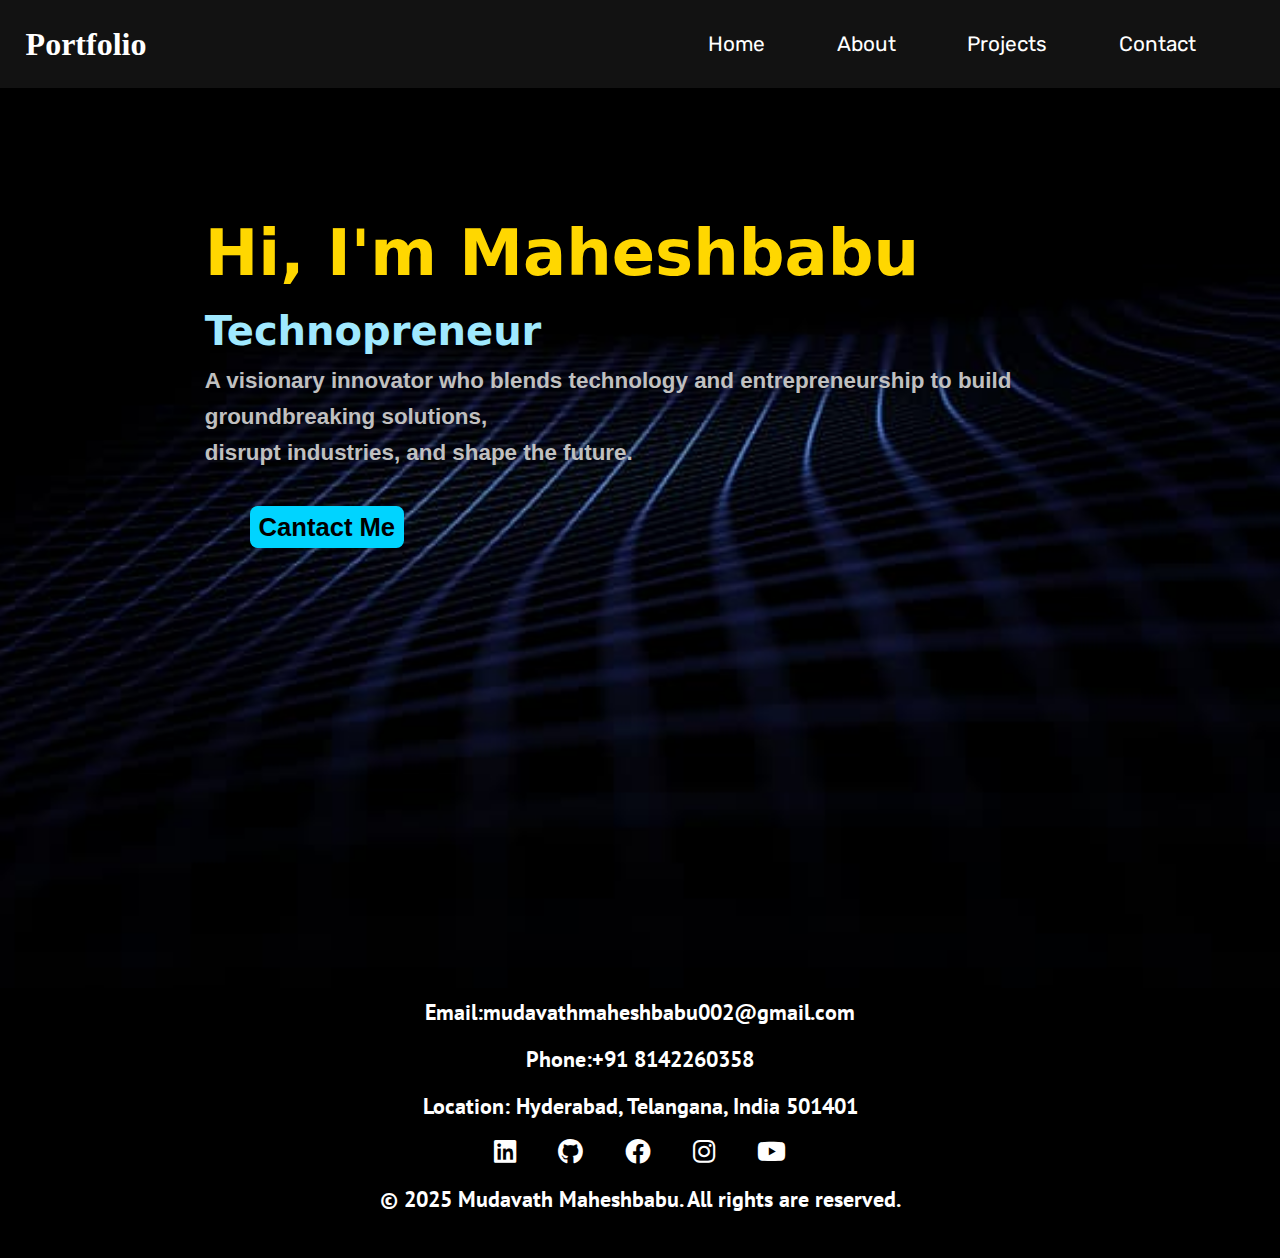
<file: index.html>
<!DOCTYPE html>
<html lang="en">
    <head>
        <meta charset="UTF-8">
        <meta name="viewport" content="width=device-width,initial-scale=1.0">
        <title>Home</title>
        <link rel="stylesheet" href="https://cdnjs.cloudflare.com/ajax/libs/font-awesome/6.0.0-beta3/css/all.min.css">
        <link rel="stylesheet" href="style.css">
    </head>
    <body>

            <!--header section-->
    <header>
        <h1>Portfolio</h1>
        <nav>
          <ul>
            <a href="www.google.com" class="menu"><li>Home</li></a>
            <a href="www.google.com" class="menu"><li>About</li></a>
            <a href="www.google.com" class="menu"> <li>Projects</li></a>
            <a href="www.google.com" class="menu"><li>Contact</li></a>
            
          </ul>
        </nav>
    </header>

     <!--middle section-->
    <section>
       <div class="content">
         <h1 class="name">Hi, I'm Maheshbabu</h1>
         <h2 class="profession">Technopreneur</h2>
         <p class="discription"> A visionary innovator who blends technology and entrepreneurship to build groundbreaking solutions, <br>disrupt industries, and shape the future.</p>
         <button>Cantact Me</button>
       </div>
        
    </section>

    <!--footer section-->
    <footer>
       <div class="contact_information">
        <h2>Email:mudavathmaheshbabu002@gmail.com</h2>
        <h2>Phone:+91 8142260358</h2>
        <h2>Location: Hyderabad, Telangana, India 501401</h2>
        <div class="media_links"> 
           <a href="https://www.linkedin.com/in/maheshbabu-mudavath-6b7589324?utm_source=share&utm_campaign=share_via&utm_content=profile&utm_medium=android_app" target="_blank" class="icon"><i class="fa-brands fa-linkedin"></i></a>
           <a href="https://github.com/MAHESHBABU8142" target="_blank" class="icon" ><i class="fa-brands fa-github"></i></a>
           <a href="https://linkedin.com/in/maheshbabu" target="_blank" class="icon"><i class="fa-brands fa-facebook"></i></a>
           <a href="https://www.instagram.com/itsmaheshbabu_001?igsh=NG0wZGEyYzZraDk2" target="_blank" class="icon"><i class="fa-brands fa-instagram"></i></a>
           <a href="https://youtube.com/@wisdom_wave7?si=vNm6Sm9LxoxR_Lmd" target="_blank" class="icon"><i class="fa-brands fa-youtube"></i></a>
        </div>
        <h2>&copy; 2025 Mudavath Maheshbabu. All rights are reserved.</h2>
    </footer>
    </body>
</html>
</file>
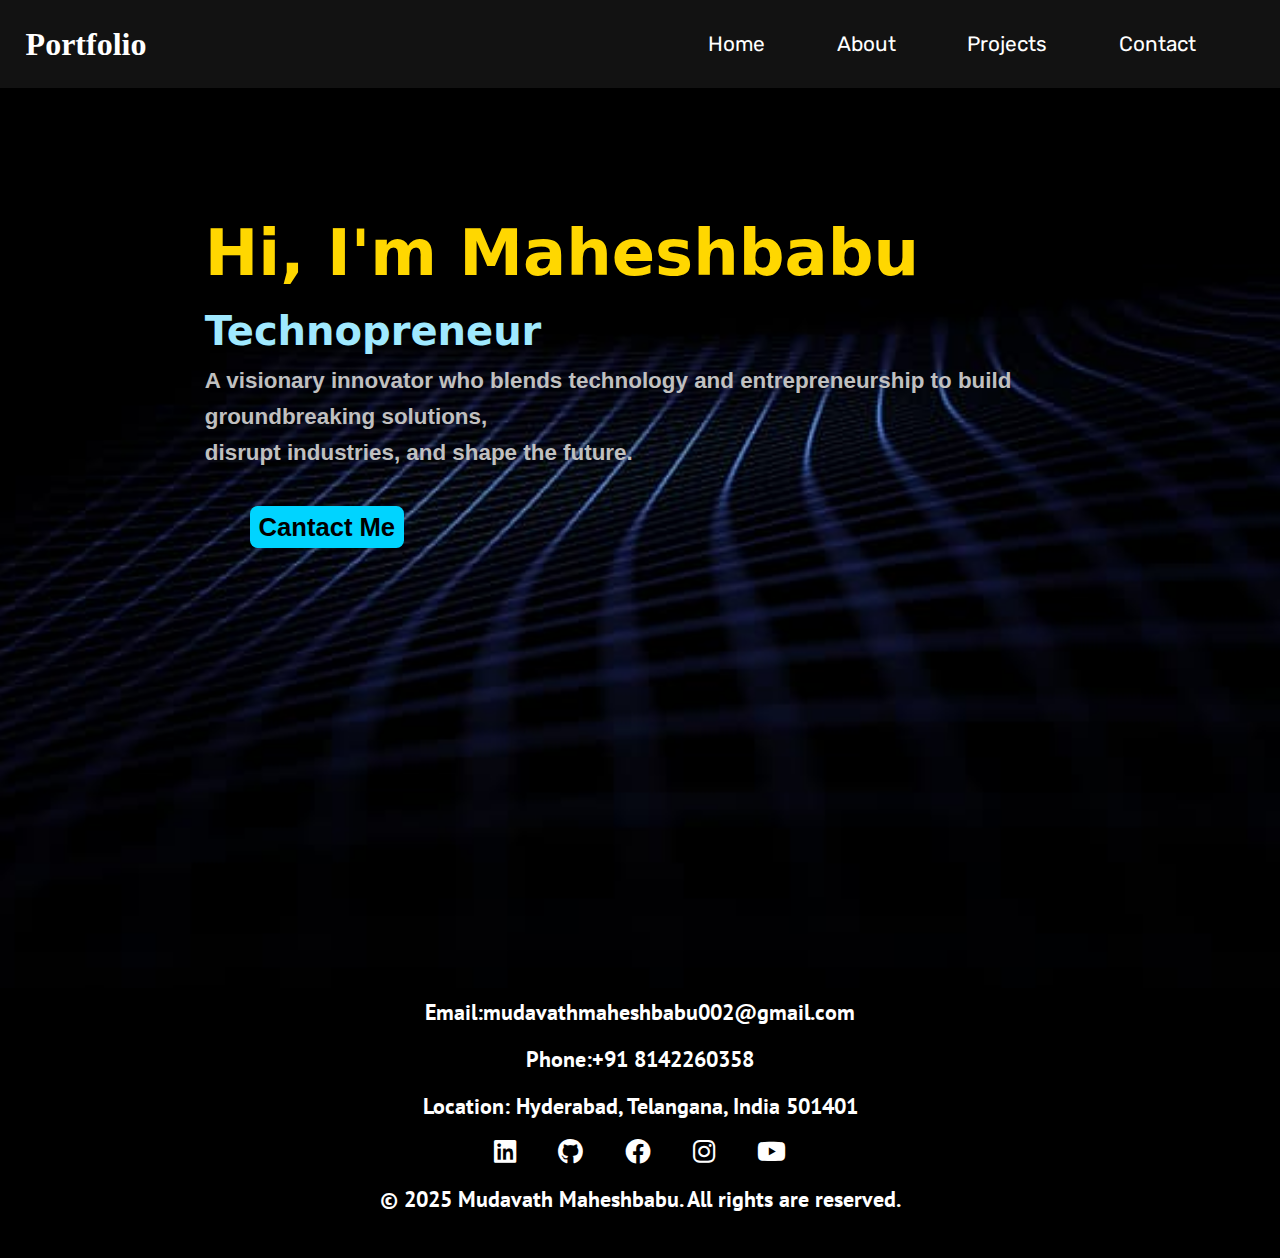
<file: about me.html>
<!DOCTYPE html>
<html lang="en">
<head>
    <meta charset="UTF-8">
    <meta name="viewport" content="width=device-width, initial-scale=1.0">
    <title>About</title>
</head>
<body>
    <script>
        alert("This page is under construction. Please check back later.");
        window.location.href = "index.html";
    </script>
</body>
</html>
</file>
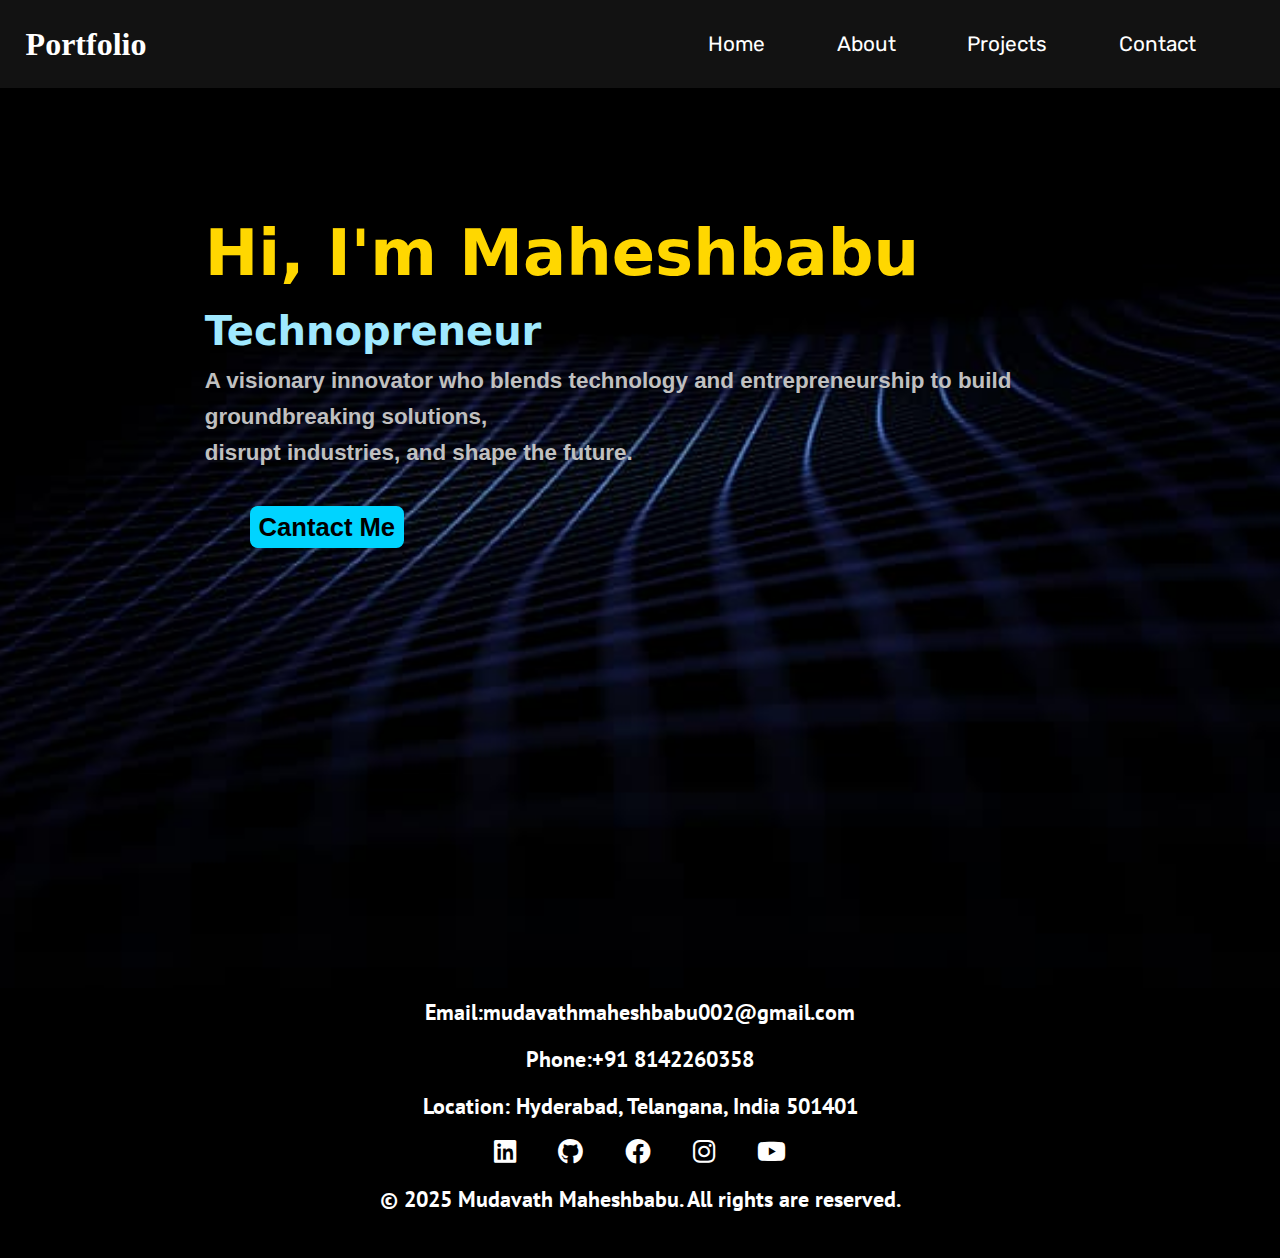
<file: contact.html>
<!DOCTYPE html>
<html lang="en">
<head>
    <meta charset="UTF-8">
    <meta name="viewport" content="width=device-width, initial-scale=1.0">
    <title>Contact</title>
</head>
<body>
    <script>
        alert("This page is under construction. Please check back later.");
        window.location.href = "index.html";
    </script>
</body>
</html>
</file>
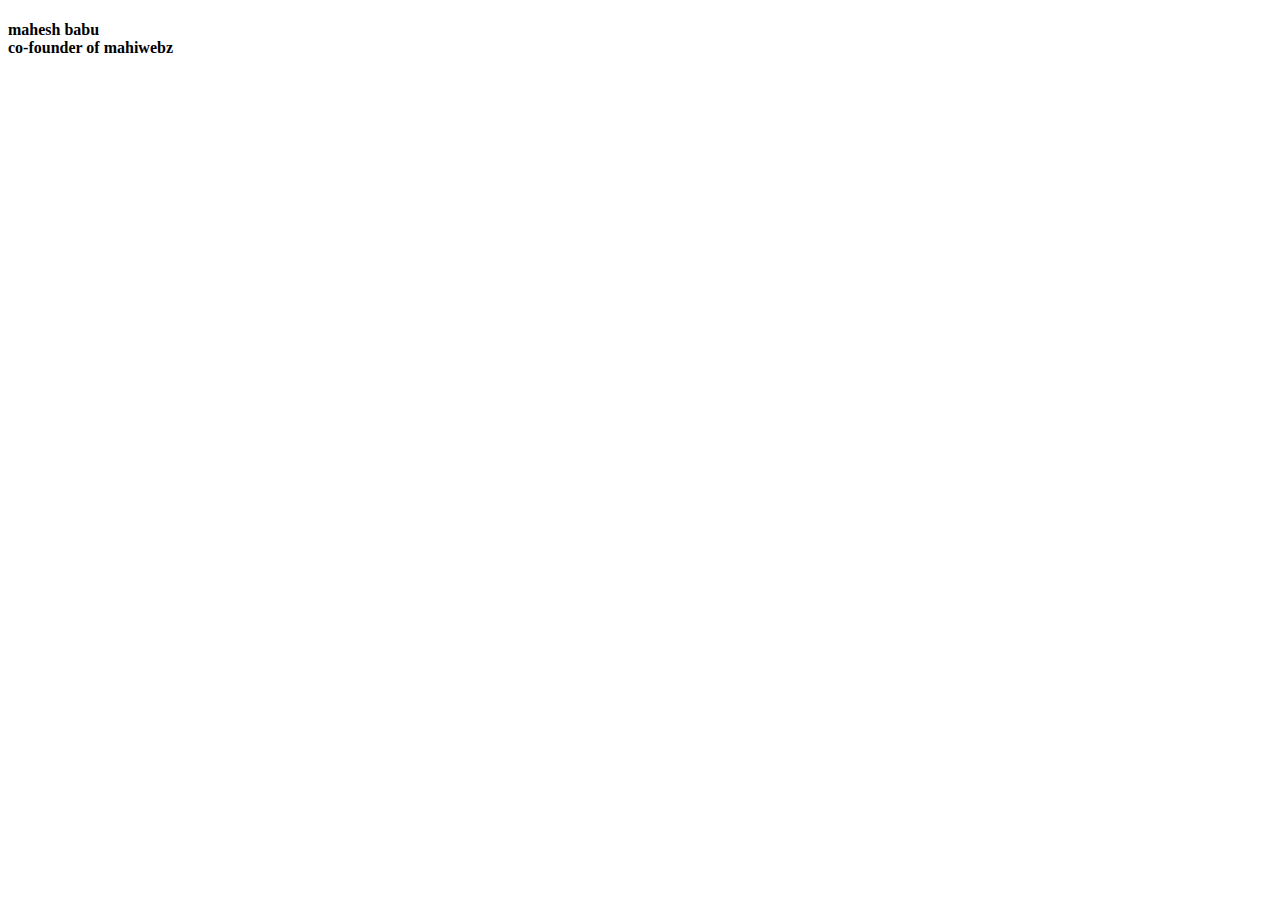
<file: mywebsite.html>
<!DOCTYPE html>
<html lang="en">
<head>
    <meta charset="UTF-8">
    <title>Page title</title>
    <style>
        h4: focus {
            font-size :200% ;
            font-weight :bold ;
        }
    </style>
</head>
<body>
    <h4>mahesh babu <br> co-founder of mahiwebz</h4>
</body>
</html>
</file>
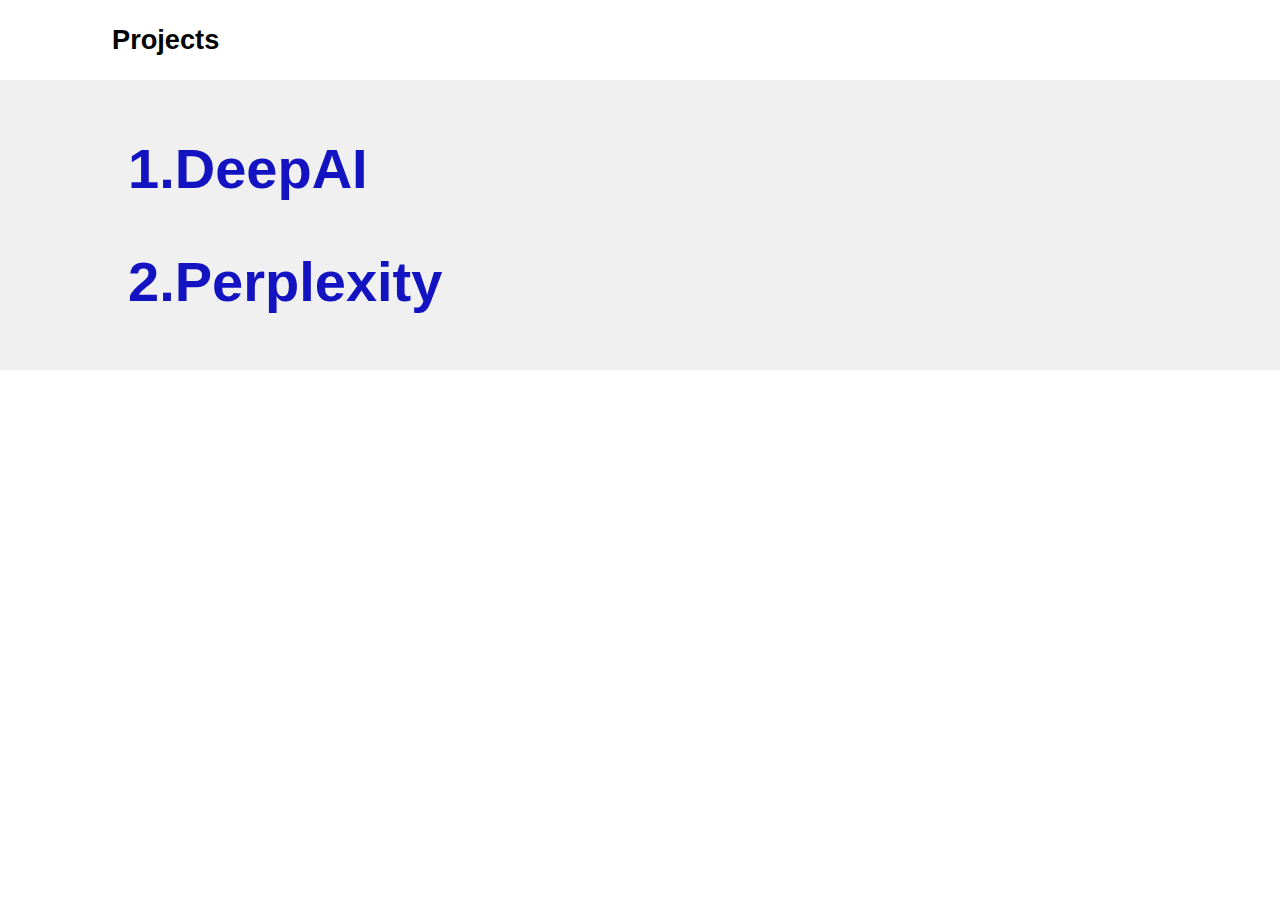
<file: projects.html>
<!DOCTYPE html>
<html lang="en">
<head>
    <meta charset="UTF-8">
    <meta name="viewport" content="width=device-width, initial-scale=1.0">
    <title>Projects</title>
    <link rel="stylesheet" href="portfolio.css">
</head>
<body>
    <header>
        <h1>Projects</h1>
    </header>
    <main>
        <a href="projects/deepAI/deepAI.html"><h2>1.DeepAI</h2></a>
        <a href="projects/Perplexity/perplexity.html"><h2>2.Perplexity</h2></a>
    </main>
   
    <script>
      
    </script>
</body>
</html>
</file>
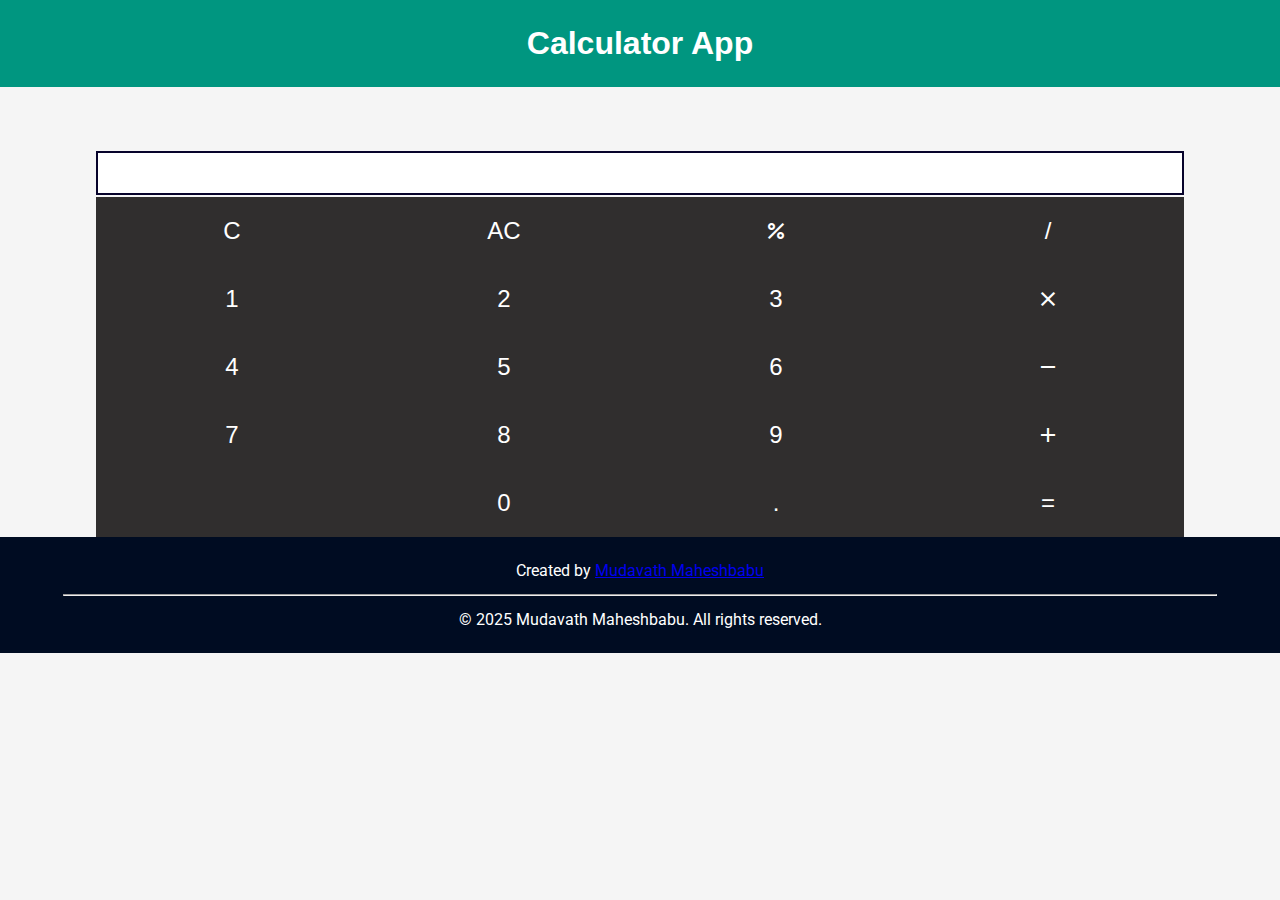
<file: projects/calculator app.html>
<!DOCTYPE html>
<html lang="en">
<head>
    <meta charset="UTF-8">
    <meta name="viewport" content="width=device-width, initial-scale=1.0">
    <title>Calculator App</title>
    <link rel="stylesheet" href="projects.css">
    <link href="https://fonts.googleapis.com/css2?family=Material+Symbols+Outlined" rel="stylesheet" />

</head>
<body id="calculator-app">
    <header>
        <h1>Calculator App</h1>
    </header>
    <main>
        <h2 id="display"></h2>
        <div class="calculator">
            <button id="clear">C</button>
            <button id="all-clear">AC</button>
            <button class="material-symbols-outlined"value="%">percent</button>
            <button value="/">/</button>
            <button value="1">1</button>
            <button value="2">2</button>
            <button value="3">3</button>
            <button class="material-symbols-outlined" value="*">close</button>
            <button value="4">4</button>
            <button value="5">5</button>
            <button value="6">6</button>
            <button class="material-symbols-outlined" value="-">remove</button>
            <button value="7">7</button>
            <button value="8">8</button>
            <button value="9">9</button>
            <button class="material-symbols-outlined" value="+">add</button>
            <button class="material-symbols-outlined" value="sqrt"></button>
            <button value="0">0</button>
            <button value=".">.</button>
            <button value="=">=</button>
        </div>
    </main>
    <footer>
        <p>Created by <a href="https://www.mudavathmaheshbabu.kesug.com/" target="_blank">Mudavath Maheshbabu</a></p>
        <hr>
        <p>&copy; 2025 Mudavath Maheshbabu. All rights reserved.</p>
    </footer>
    <script src="projects.js">

    </script>
    </body>
</html>
</file>
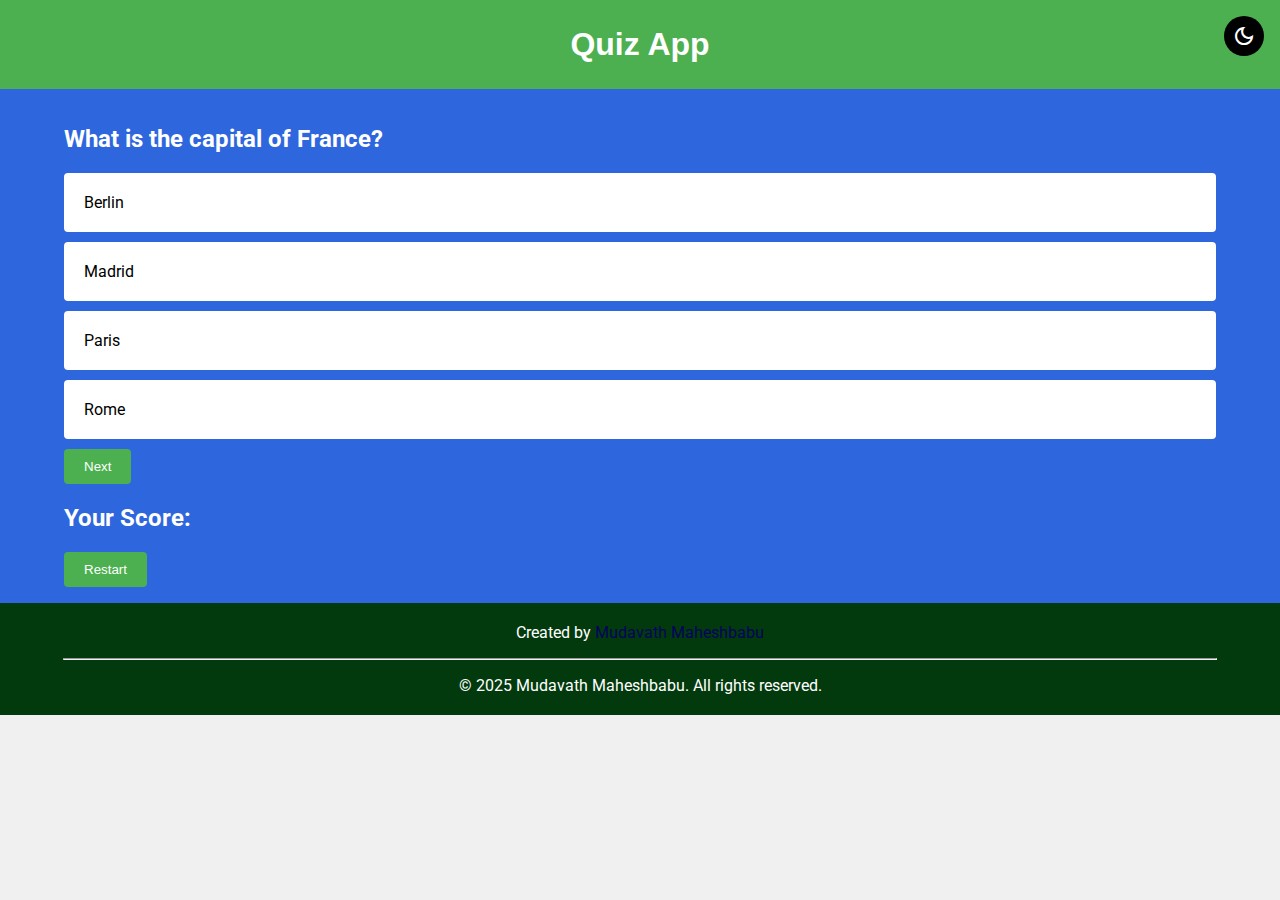
<file: projects/quizz app.html>
<!DOCTYPE html>
<html lang="en">
<head>
    <meta charset="UTF-8">
    <meta name="viewport" content="width=device-width, initial-scale=1.0">
    <title>Quiz App</title>
    <link rel="stylesheet" href="projects.css">
    <link href="https://fonts.googleapis.com/css2?family=Material+Symbols+Outlined" rel="stylesheet" />
</head>
<body id="quiz-app">
    <header>
        <h1>Quiz App</h1>
        <button class="material-symbols-outlined" id="dark-mode-btn">dark_mode</button>
    </header>
    <main>
        <div id="quiz-container">
            <h2 id="question">
                <!-- Question will be dynamically generated here -->
            </h2>
            <ul id="options">
                <!-- Options will be dynamically generated here -->
            </ul>
            <button id="next-btn">Next</button>
        </div>
        <div id="result-container" class="hidden">
            <h2>Your Score: <span id="score"></span></h2>
            <button id="restart-btn">Restart</button>
        </div>
    </main>
    <footer>
        <p>Created by <a href="https://www.mudavathmaheshbabu.kesug.com/">Mudavath Maheshbabu</a></p>
        <hr>
        <p>&copy; 2025 Mudavath Maheshbabu. All rights reserved.</p>
    </footer>
    <script>
        // JavaScript code for the quiz app
        const questions = [
            {
                question: "What is the capital of France?",
                options: ["Berlin", "Madrid", "Paris", "Rome"],
                answer: 2
            },
            {
                question: "What is 2 + 2?",
                options: ["3", "4", "5", "6"],
                answer: 1
            },
            {
                question: "What is the largest planet in our solar system?",
                options: ["Earth", "Mars", "Jupiter", "Saturn"],
                answer: 2
            }
        ];

        let currentQuestionIndex = 0;
        let score = 0;

        function loadQuestion() {
            const questionElement = document.getElementById("question");
            const optionsElement = document.getElementById("options");
            const currentQuestion = questions[currentQuestionIndex];

            questionElement.textContent = currentQuestion.question;
            optionsElement.innerHTML = "";

            currentQuestion.options.forEach((option, index) => {
                const li = document.createElement("li");
                li.textContent = option;
                li.dataset.index = index;
                li.addEventListener("click", selectOption);
                optionsElement.appendChild(li);
            });
        }

        function selectOption(event) {
            const selectedOptionIndex = event.target.dataset.index;
            if (selectedOptionIndex == questions[currentQuestionIndex].answer) {
                score++;
            }
            currentQuestionIndex++;
            if (currentQuestionIndex < questions.length) {
                loadQuestion();
            } else {
                showResult();
            }
        }

        function showResult() {
            document.getElementById("quiz-container").classList.add("hidden");
            document.getElementById("result-container").classList.remove("hidden");
            document.getElementById("score").textContent = score;
        }

        document.getElementById("next-btn").addEventListener("click", loadQuestion);
        document.getElementById("restart-btn").addEventListener("click", () => {
            currentQuestionIndex = 0;
            score = 0;
            document.getElementById("quiz-container").classList.remove("hidden");
            document.getElementById("result-container").classList.add("hidden");
            loadQuestion();
        });

        loadQuestion();
    </script>
    </html>
</file>
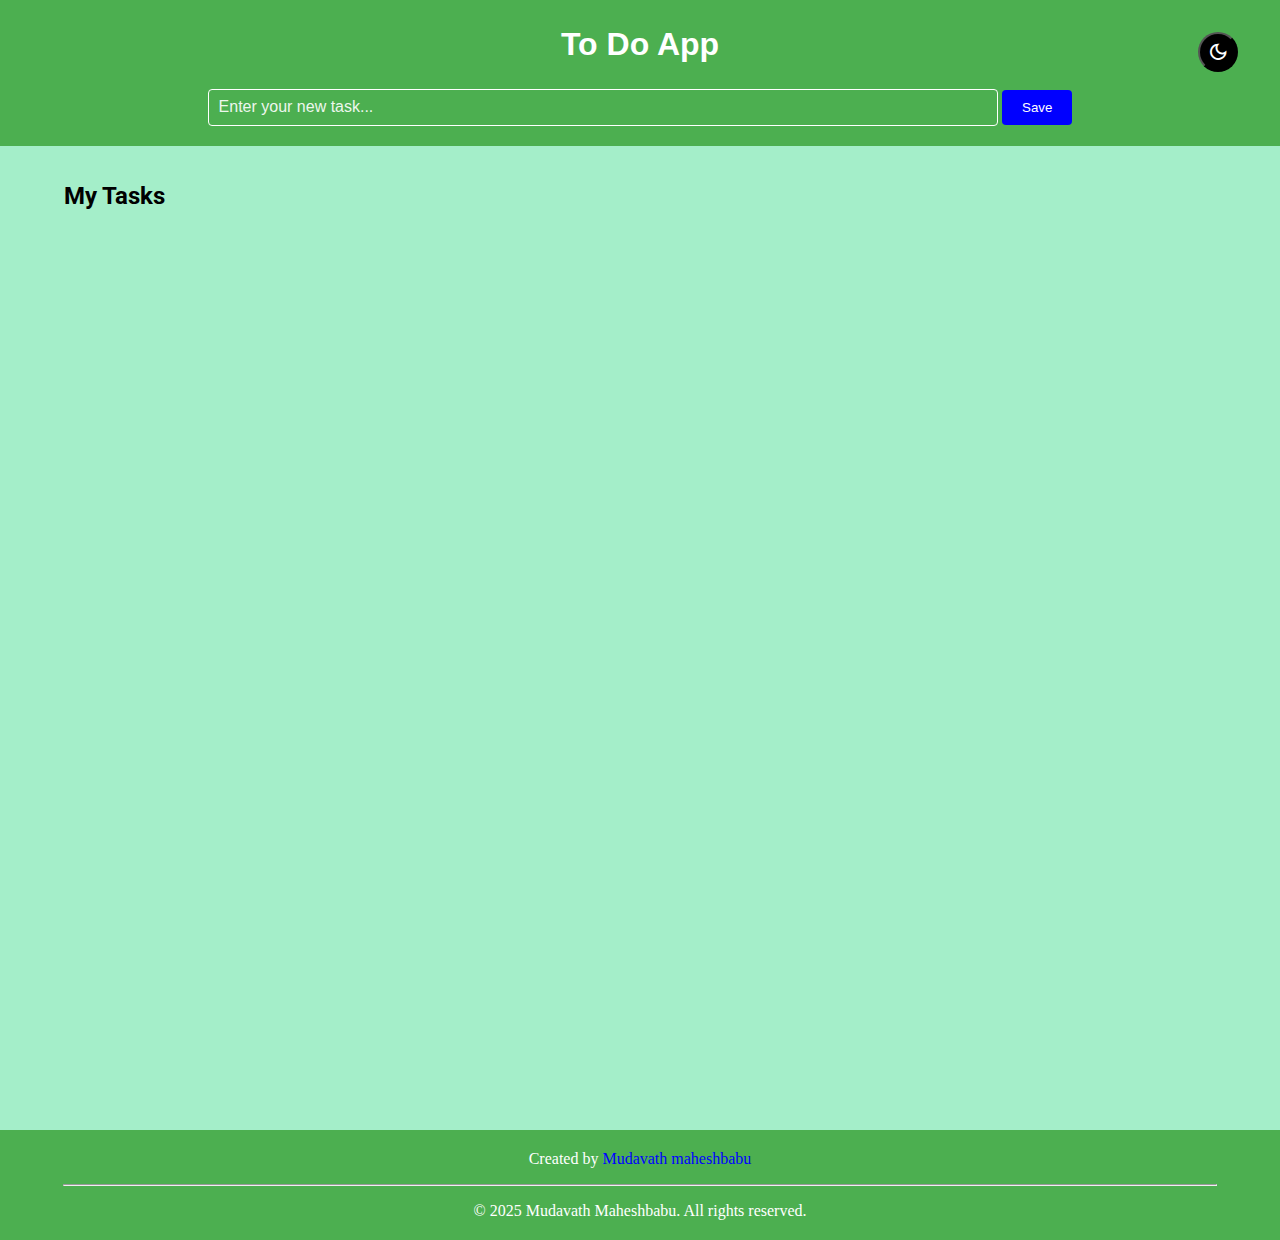
<file: projects/to do app.html>
<!DOCTYPE html>
<html lang="en">
<head>
    <meta charset="UTF-8">
    <meta name="viewport" content="width=device-width, initial-scale=1.0">
    <title>To Do App</title>
    <link rel="stylesheet" href="projects.css">
    <link href="https://fonts.googleapis.com/css2?family=Material+Symbols+Outlined" rel="stylesheet" />
</head>
<body id="todo-app">
    <header>
        <h1>To Do App</h1>
            <input type="text" id="task-input" placeholder="Enter your new task..." required>
            <button type="submit" id="btn">Save</button>
    </header>
    <main>
         <button class="material-symbols-outlined" id="dark-mode-btn">dark_mode</button>
          <h2>My Tasks</h2>
          <ul id="todo-list">
            <!-- Task items will be dynamically added here -->
           </ul>
    </main>
    <footer>
        <p>Created by <a href="https://www.mudavathmaheshbabu.kesug.com/">Mudavath maheshbabu</a></p>   <hr>
        <p>&copy; 2025 Mudavath Maheshbabu. All rights reserved.</p>
    </footer>
    <script src="projects.js"></script>
    </body>

</html>
</file>
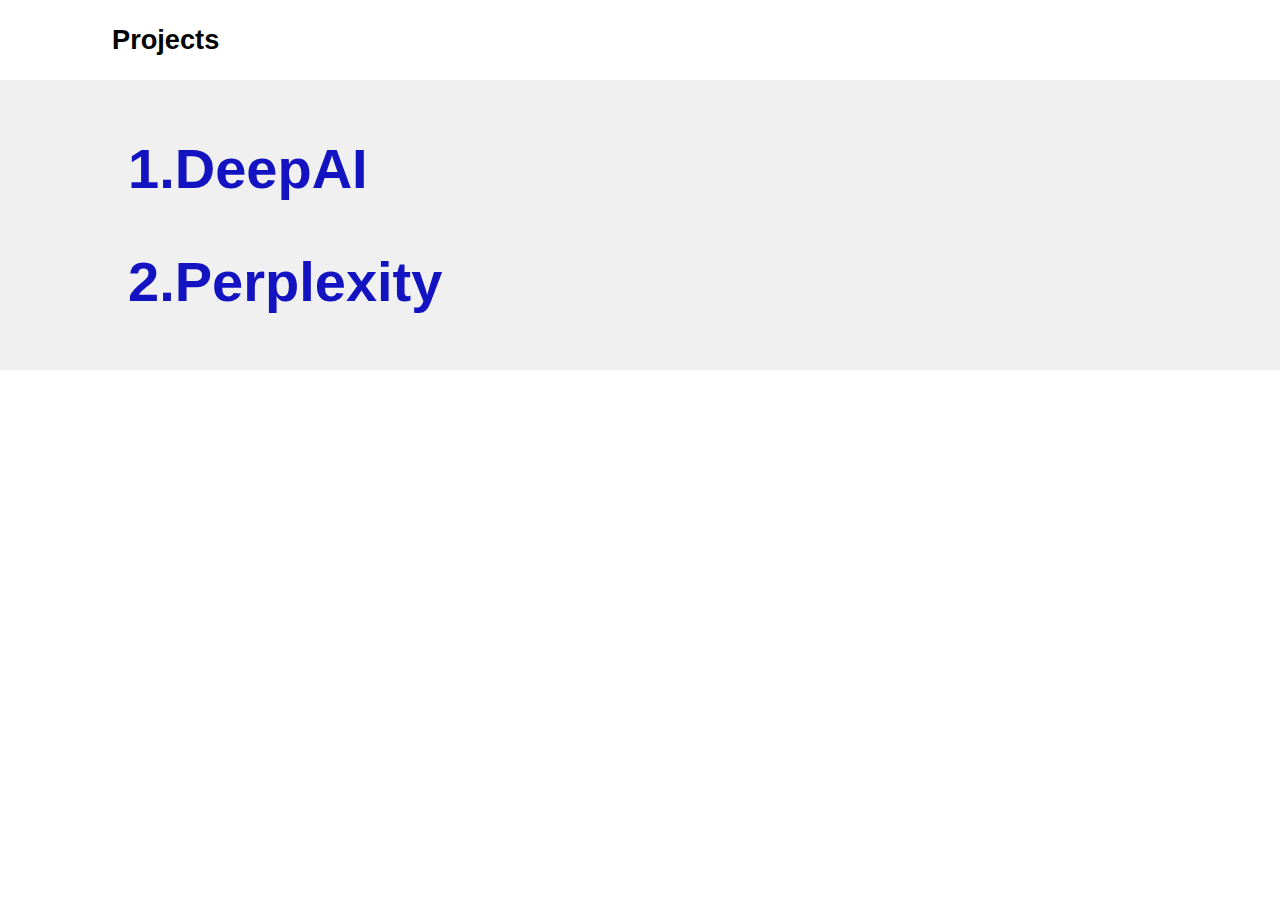
<file: pages/projects page/projects.html>
<!DOCTYPE html>
<html lang="en">
<head>
    <meta charset="UTF-8">
    <meta name="viewport" content="width=device-width, initial-scale=1.0">
    <title>Projects</title>
    <link rel="stylesheet" href="../../css/portfolio.css">
</head>
<body>
    <header>
        <h1>Projects</h1>
    </header>
    <main>
        <a href="projects/deepAI/deepAI.html"><h2>1.DeepAI</h2></a>
        <a href="projects/Perplexity/perplexity.html"><h2>2.Perplexity</h2></a>
    </main>
   
    <script>
      
    </script>
</body>
</html>
</file>
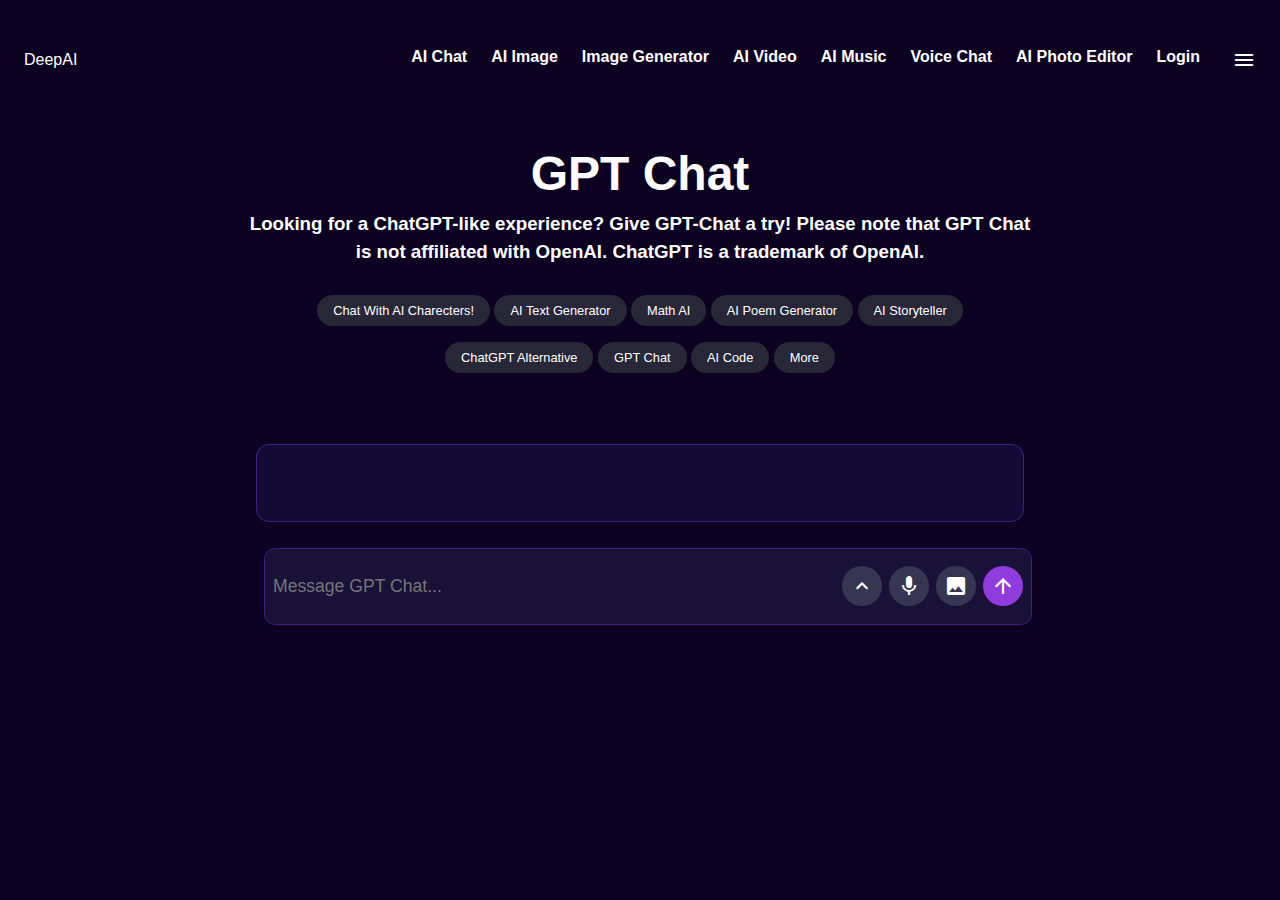
<file: projects/deepAI/deepAI.html>
<!DOCTYPE html>
<html lang="en">
    <head>
        <meta charset="UTF-8">
        <meta name="viewport" content="width=device-width, initial-scale=1.0">
        <title>Gpt Chat</title>
        <link rel="stylesheet" href="styles.css">
        <link href="https://fonts.googleapis.com/icon?family=Material+Icons" rel="stylesheet">

    </head>
    <body>
        <header>
        <h1>DeepAI</h1>
        <nav>
          <ul>
             <li>AI Chat</li>
             <li>AI Image</li>
             <li>Image Generator</li>
             <li>AI Video</li>
             <li>AI Music</li>
             <li>Voice Chat</li>
             <li>AI Photo Editor</li>
             <li>Login</li>
          </ul>
          <span id="menu-icon" class="material-icons">menu</span>
        </nav>
        </header>
        <main>
            <h2>GPT Chat</h2>
            <h3>
                Looking for a ChatGPT-like experience? Give GPT-Chat a try!
                Please note that GPT Chat is not affiliated with OpenAI. ChatGPT is a trademark of OpenAI.
            </h3>
            <section>
              <button>Chat With AI Charecters!</button>
              <button>AI Text Generator</button>
              <button>Math AI</button>
              <button>AI Poem Generator</button>
              <button>AI Storyteller</button>
              <button>ChatGPT Alternative</button>
              <button>GPT Chat</button>
              <button>AI Code</button>
              <button>More</button>
            </section>
        </main>
        <section id="result">
            <div>
                <p></p>
            </div>
        </section>
        <footer>
           <div>
            <input type="text" placeholder="Message GPT Chat...">
            <button id="more-icon" class="material-icons">keyboard_arrow_up</button>
            <button id="mice-icon" class="material-icons">mic</button>
            <button id="gallary-icon" class="material-icons">photo</button>
            <button id="send-icon" class="material-icons">arrow_upward</button>
           </div>
        </footer>
      <script src="script.js"></script>
    </body>
</html>
</file>
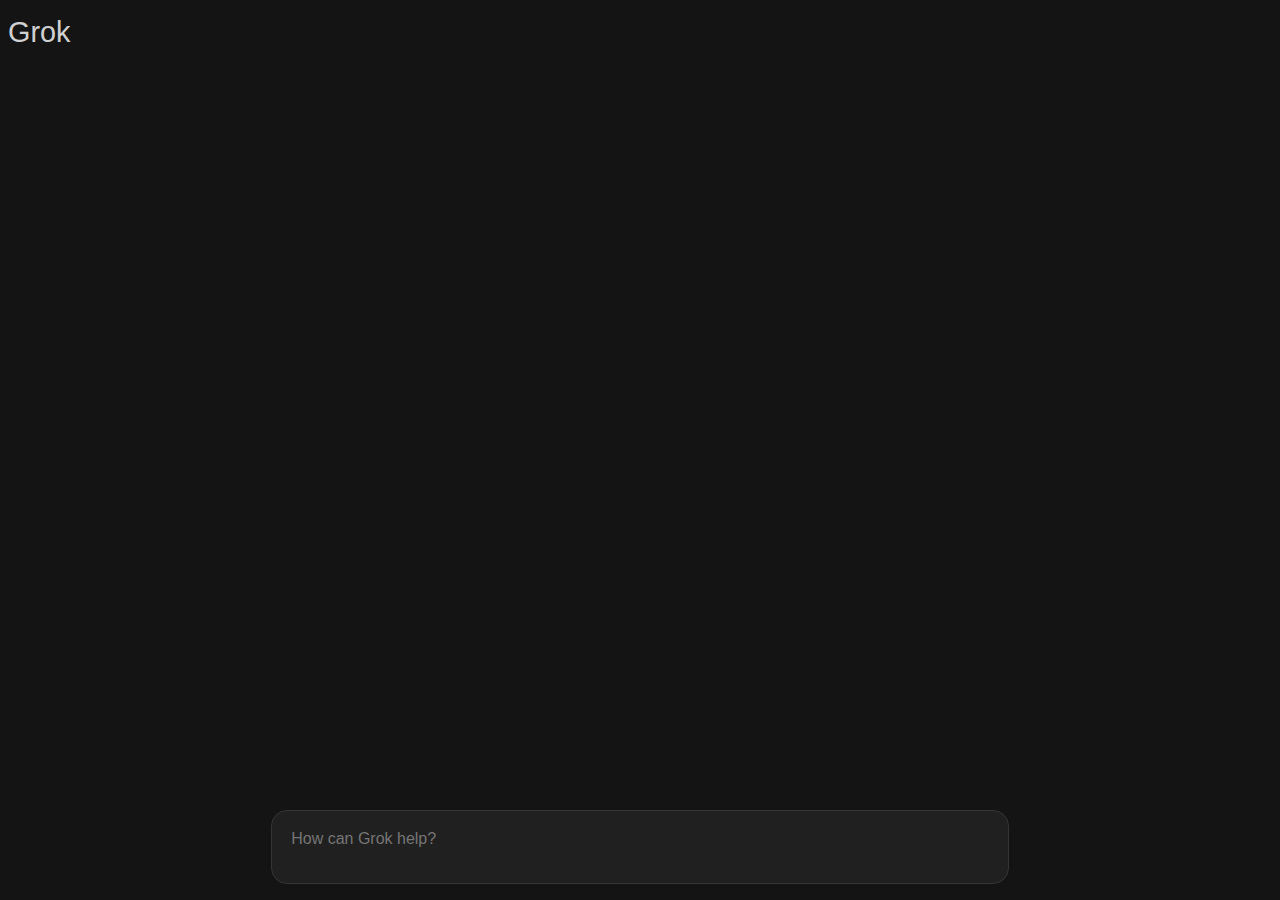
<file: projects/EchoBot/EchoBot.html>
<!DOCTYPE html>
<html lang="en">
    <head>
        <meta charset="UTF-8">
        <meta name="viewport" content="width=device-width ,initial-scale=1.0">
        <title>Grok.ai</title>
        <link rel="stylesheet" href="styles.css">
    </head>
    <body>
        <header>
            <h1>Grok</h1>
        </header>
        <main>
        <p>
        </p>
        </main>
        <section>
            <div>
                <input type="text" placeholder="How can Grok help?">
            </div>
        </section>
        <script src="script.js"></script>
    </body>
</html>
</file>
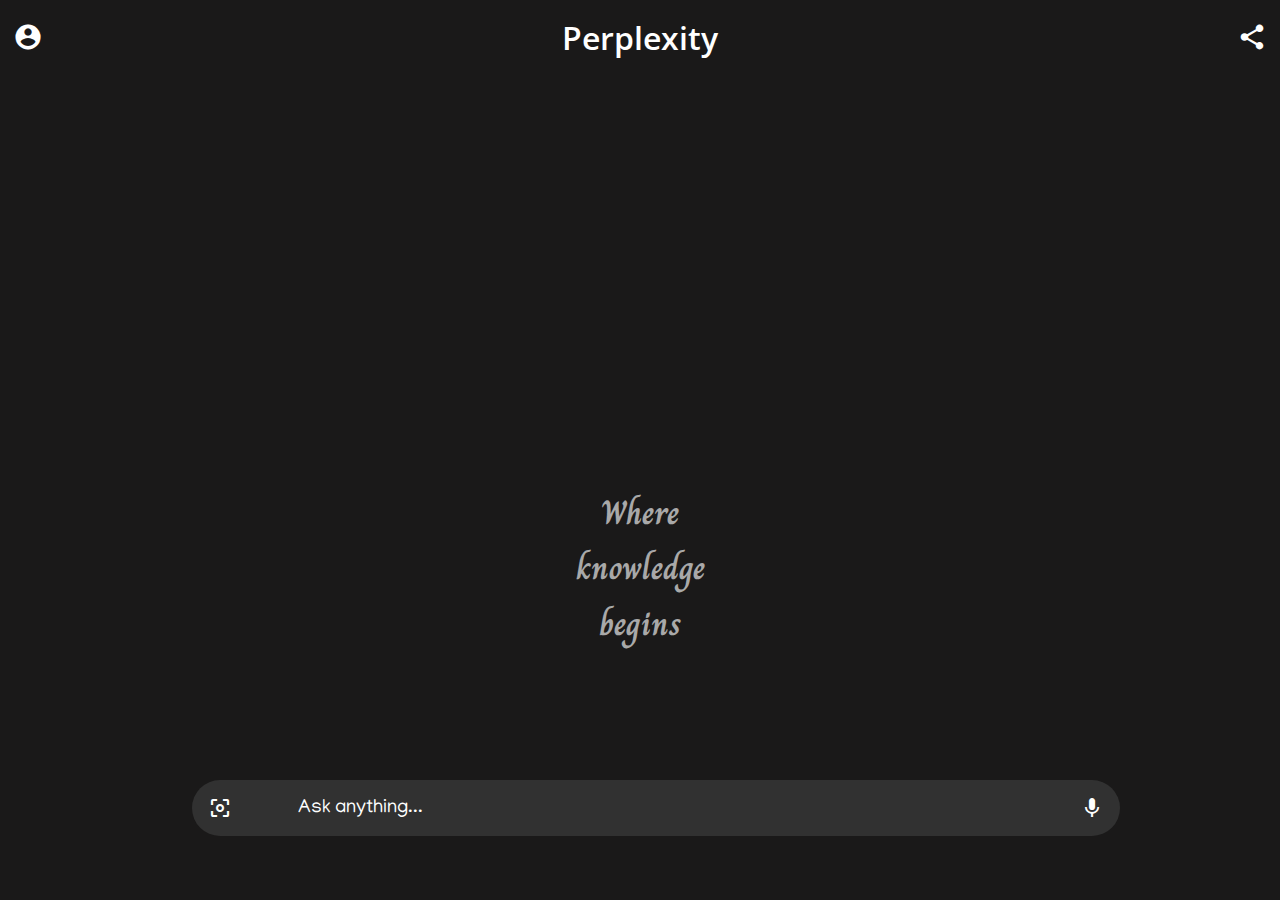
<file: projects/Perplexity/perplexity.html>
<!DOCTYPE html>
<html lang="en">
    <head>
        <meta charset="UTF-8">
        <meta name="viewport" content="width=device-width, initial-scale=1.0">
        <title>Perplexity</title>
        <meta name="description" content="An ai search tool">
        <meta name="author" content="Mudavath Maheshbabu">
        <link rel="stylesheet" href="perplexity.css">
        <!--      <span id="" class="material-icons"></span>      -->
        <link href="https://fonts.googleapis.com/icon?family=Material+Icons" rel="stylesheet">
    </head>
    <body>
       <header>
          <span id="profile-icon" class="material-icons">account_circle</span>
          <h1>Perplexity</h1>
          <span id="Share-icon" class="material-icons">share</span>
       </header>
       <main>
         <h2>Where <br> knowledge <br> begins</h2>
         <section class="chat-bar">
                <span id="camara-icon" class="material-icons">center_focus_weak</span>
                <input type="text" placeholder="Ask anything...">
                 <span id="mic-icon" class="material-icons">mic</span> 
         </section>
       </main>
       <footer>
            <nav>
                 <span id="search-page" class="material-icons">search</span>
                 <span id="Discover-page" class="material-icons">travel_explore</span>
                 <span id="book-mark-page" class="material-icons">bookmark</span>   
                 <span id="history-page" class="material-icons">history</span> 
            </nav>
       </footer>
    </body>
</html>
</file>
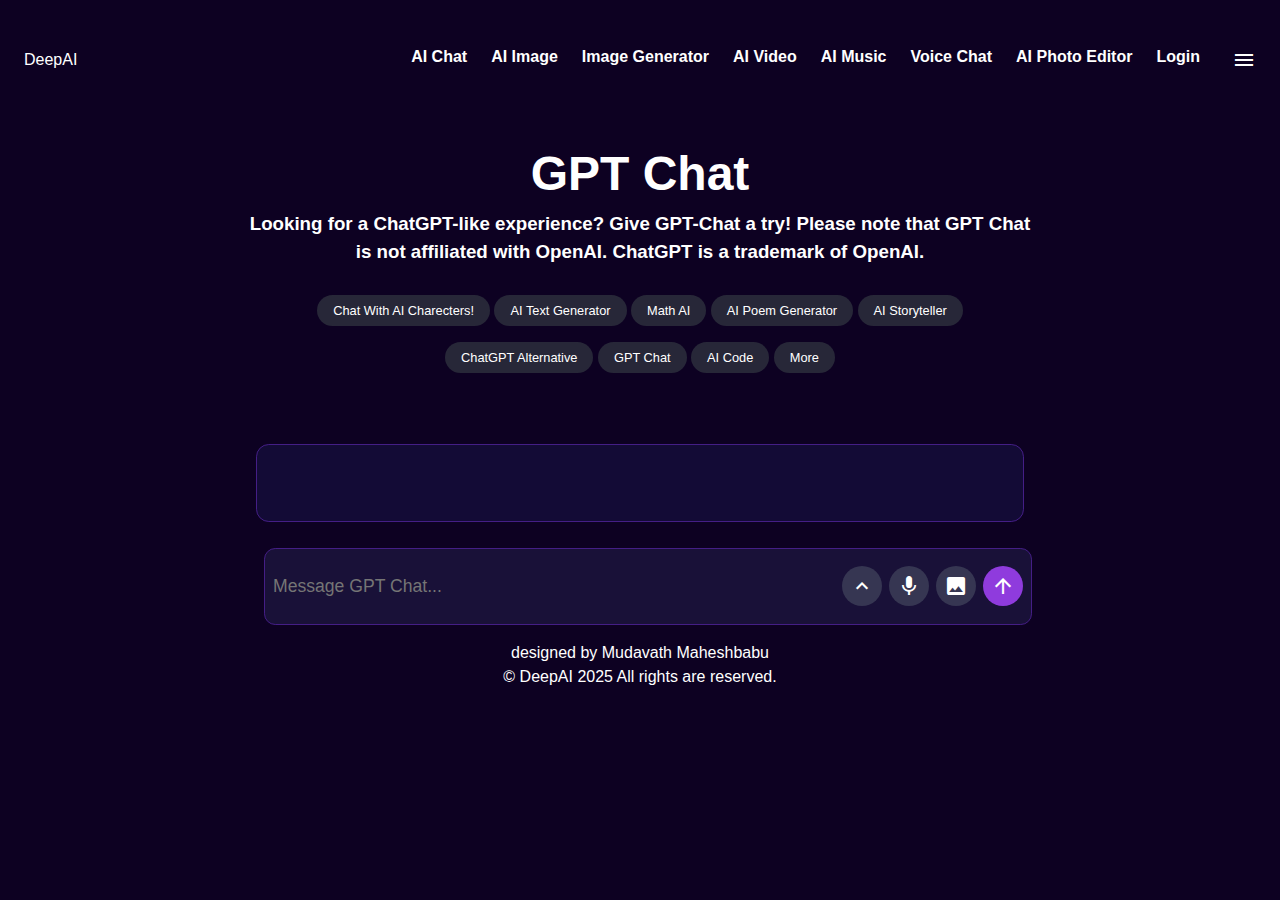
<file: pages/projects page/projects/deepAI/deepAI.html>
<!DOCTYPE html>
<html lang="en">
    <head>
        <meta charset="UTF-8">
        <meta name="viewport" content="width=device-width, initial-scale=1.0">
        <title>Gpt Chat</title>
        <link rel="stylesheet" href="styles.css">
        <link href="https://fonts.googleapis.com/icon?family=Material+Icons" rel="stylesheet">

    </head>
    <body>
        <header>
        <h1>DeepAI</h1>
        <nav>
          <ul>
             <li>AI Chat</li>
             <li>AI Image</li>
             <li>Image Generator</li>
             <li>AI Video</li>
             <li>AI Music</li>
             <li>Voice Chat</li>
             <li>AI Photo Editor</li>
             <li>Login</li>
          </ul>
          <span id="menu-icon" class="material-icons">menu</span>
        </nav>
        </header>
        <main>
            <h2>GPT Chat</h2>
            <h3>
                Looking for a ChatGPT-like experience? Give GPT-Chat a try!
                Please note that GPT Chat is not affiliated with OpenAI. ChatGPT is a trademark of OpenAI.
            </h3>
            <section>
              <button>Chat With AI Charecters!</button>
              <button>AI Text Generator</button>
              <button>Math AI</button>
              <button>AI Poem Generator</button>
              <button>AI Storyteller</button>
              <button>ChatGPT Alternative</button>
              <button>GPT Chat</button>
              <button>AI Code</button>
              <button>More</button>
            </section>
        </main>
        <section id="result">
            <div>
                <p></p>
            </div>
        </section>
        <footer>
           <div>
            <input type="text" placeholder="Message GPT Chat...">
            <button id="more-icon" class="material-icons">keyboard_arrow_up</button>
            <button id="mice-icon" class="material-icons">mic</button>
            <button id="gallary-icon" class="material-icons">photo</button>
            <button id="send-icon" class="material-icons">arrow_upward</button>
           </div>
        </footer>

        <article id="dev-info">
            <p>designed by Mudavath Maheshbabu </p>
            <p>&copy; DeepAI 2025 All rights are reserved.</p>
        </article>
      <script src="script.js"></script>
    </body>
</html>
</file>
<file: style.css>
@import Url('https://fonts.googleapis.com/css2?family=Rubik:ital,wght@0,300..900;1,300..900&display=swap');
@import url('https://fonts.googleapis.com/css2?family=PT+Sans:ital,wght@0,400;0,700;1,400;1,700&family=Public+Sans:ital,wght@0,100..900;1,100..900&family=Rubik:ital,wght@0,300..900;1,300..900&display=swap');
@import url('https://fonts.googleapis.com/css2?family=PT+Sans:ital,wght@0,400;0,700;1,400;1,700&family=Rubik:ital,wght@0,300..900;1,300..900&display=swap');
*{
  margin: 0;
  padding: 0;
  box-sizing: border-box ;
  
}

/*header section styling*/

header h1 {
  margin: 2%;
}
header {
  display: flex;
  width: 100%;
  align-items: center;
  background: #121212;
  color: white;
}
nav {
width: 80%;
}
nav ul {
  list-style: none;
  display: flex ;
  justify-content: flex-end; 
}
nav ul .menu {
  text-decoration: none;
  color: inherit;
  margin-left: 7%;
  font-family: "Rubik", sans-serif;
  font-size: 1.3em;
  transition: 0.6s;
  cursor: pointer;
  
}
nav ul .menu:hover {
  color: orange;
}
/*middle section styling*/

section {

  font-family:system-ui, -apple-system, BlinkMacSystemFont, 'Segoe UI', Roboto, Oxygen, Ubuntu, Cantarell, 'Open Sans', 'Helvetica Neue', sans-serif; 
  font-weight:100;
  background-image: url(img.png);
  background-repeat:no-repeat;
  background-position: center;  
  position: relative;
  background-size: cover;
  color: white;
  width: 100%;
  min-height: 100vh;
  margin: 0;

}
.content {
width: 70%;
height: auto;
margin: 10% 16%;

position: absolute

}
section .content .name {
  font-size: 4em;
  color:#FFD700;
}
section .content .profession {
  font-size: 2.5em;
  padding-top: 2%;
  color: #A0E9FF;
}
section .content .discription{
  padding-top: 1%;
  font-size: 1.4em;
  line-height:1.6 ;
  font-weight: bold;
  font-family:Arial, Helvetica, sans-serif;
  color: #C0C0C0;
  
}
 section .content button {
  font-family:'Franklin Gothic Medium', 'Arial Narrow', Arial, sans-serif;
   margin: 4% 5%;
   font-size: 1.6em ;
   padding: 0.7% 1%;
   font-weight: BOLD;
   background-color:#00D4FF;
   border: none;
   border-radius:0.3em;
  transition: 0.3s;
  cursor: pointer;
 }
  section .content button:hover {
     background:#0099CC ;
  }

  /*footer section styling*/
 footer {
  background-color:black;
  color: white;
  width: 100%;
  height:30vh;
  position: relative;
  display: flex;
  flex-direction: column;
  align-items: center;
  

 }
 .contact_information {
 position:absolute;
 display: flex;
 flex-direction: column;
 align-items: center;
 font-family: "PT Sans", sans-serif ;
 
 
 
 }
 .contact_information h2 {
  margin :0.4em 0;
  font-size: 1.4em;
 }
 footer .media_links {
  margin :0.4em 0;
  
  width: 100%;
  display:flex;
  justify-content:space-between;
  padding: 0 22%;
 
 }
 footer .media_links .icon{
  font-size: 1.6em;
  color: white;
   transition: 0.6s;
   cursor: pointer;
   
 }
 footer .media_links .icon:hover {
  color: #1DA1F2;
   
 }
</file>
<file: portfolio.css>
*{
    margin: 0;
    padding: 0;
    box-sizing: border-box;
}
a{
    text-decoration: none;
    color:inherit;
    transition: all 0.3s ease;
}
.material-symbols-outlined{
   cursor: pointer;
}
body{
    font-family: 'Poppins', sans-serif;
    background-color: #fff;
}    
header {
    display: flex;
    justify-content: space-between;
    align-items: center;
    padding:1.5rem;
}
header h1 {
    font-size: 1.7rem;
}   
header nav ul{
    display:none;
    flex-direction: column;
    justify-content: center;
    align-items: center;
    gap: 2.5rem;
    list-style: none;
    position: absolute;
    z-index:1;
    top: 0;
    left: 0;
    background-color: black;
    color: white;
    width: 100%;
    height: 100vh;
    font-weight:bold;
}

header nav ul #close-btn{
    position: absolute;
    top: 2rem;
    right: 3rem;
}
header #dark-mode-btn{
    background-color:black;
    color:white;
    transition: all 0.3s ease;
    width: 35px;
    height: 35px;
    border-radius: 50%;
    position:fixed;
    right: 1rem;
    top:5.5rem;
}
main {
    display: flex;
    flex-direction: column;
    align-items:flex-start;
    background-color:#f0f0f0;
    padding: 2rem;
}
main h2 {
    font-size: 2rem;
    margin: 1.5rem 0;
    color: rgb(19, 19, 194);
}
main p {
    font-size: 1rem;
    margin-bottom: 1.5rem;
}
main div {
    display: flex;
    gap: 1rem;
}
main button {
    padding: 0.5rem 1rem;
    background-color: rgb(19, 19, 194);
    color: #fff;
    border:1px solid rgb(19, 19, 194);
    border-radius: 5px;
    cursor: pointer;
    transition: all 0.3s ease;
    font-weight: 600;
}
main #work-together-btn {
    background-color: transparent;
    color:black;
    border:1px solid rgb(199, 176, 176);
}
#projects,#about {
    display: flex;
    flex-direction: column;
    align-items: center;
    text-align:center;
    gap: 1rem;
    padding: 1.5rem 1.2rem;
}
#projects div {
    padding: 1rem 0;
    display: flex;
    flex-direction: column;
    align-items: center;
    gap: 3rem;
    cursor: pointer;
}
#projects div article {
   color:rgb(241, 161, 12);
}
#projects div article span{
    font-size: 3rem;
}
#projects div article h2{
    font-size: 1.7rem;
    margin: 0.5rem 0;
}
#projects div article p,#about article p{
    font-size: 1rem;
    margin-top: 1rem;
    color:black;
    opacity: 0.7;
    line-height: 1.45;
}
#projects div article p span{
    font-size: 1rem;
    color: rgb(14, 85, 192);
    opacity: 1;
    font-weight: bold;
}
#projects button,#about button {
    padding: 0.5rem 1rem;
    background-color: rgb(19, 19, 194);
    color: #fff;
    border:1px solid rgb(19, 19, 194);
    border-radius: 5px;
    cursor: pointer;
    transition: all 0.3s ease;
    font-weight: 600;
}
footer {
    background:whitesmoke;
    padding: 1.6rem;
    color:black;
    
}
footer nav {
    display: flex;
    gap: 5rem;
}
footer nav div ul{
    display: flex;
    flex-direction: column;
    justify-content: center;
    gap: 0.2rem;
    list-style: none;
}
footer nav div ul li{
    opacity: 0.8;
}
footer nav ul h3{
   padding: 1rem 0;
}
footer hr {
    border: 1px solid black;
    margin: 1.2rem 0;
    width: 100%;
}
footer p {
        text-align: center;
    }

/*----------desktop styling-------------*/
@media (min-width:1024px){
    header {
        padding:1.5rem 7rem;
    }
    header #menu-btn ,header #close-btn{
        display: none;
    }
    header nav ul{
        display: flex;
        flex-direction: row;
        position: static;
        background-color: inherit;
        color: inherit;
        height: fit-content;
        font-weight: normal;
    }
    header nav ul li:hover{
        border-bottom: 2px solid rgb(19, 19, 194);
    }
    main {
        padding: 2rem 0;
        padding-left: 8rem;
    }
    main h2 {
        font-size: 3.5rem;
    }
    main p {
        font-size: 1.2rem;   
    }
    main button {
        padding: 0.7rem 1.3rem;
        font-size: 1.2rem;
    }
    #projects button,#about button {
         padding: 0.6rem 1.2rem;
        font-size: 1rem;
    }
    main button:hover,#projects button:hover,#about button:hover {
        background-color: transparent;
        color: rgb(19, 19, 194);
        border:1px solid rgb(19, 19, 194);
        scale: 1.05;
    }
    #projects div {
        flex-direction: row;
        gap: 10rem;
        max-width: 800px;
    }
    #projects h2,#about h2 {
        font-size: 2rem;
    }
    #about {
        padding: 2rem 15rem;
    }
    footer nav {
        justify-content: center;
        gap: 10rem;
    }
    footer nav div ul{
        padding: 1.5rem;
        flex-direction: row;
        gap:1rem;
    }
    footer nav div ul li:hover{
        color: rgb(194, 99, 9);
    }
}
   
/*dark mode styling*/
</file>
<file: projects/projects.css>
@import url('https://fonts.googleapis.com/css2?family=Roboto:ital,wght@0,100..900;1,100..900&display=swap');

/* Global Styles */
*{
    padding: 0;
    margin: 0;
}
html {
    scroll-behavior: smooth;
}

/* todo-app Styles */

#todo-app {
    background-color: #f0f0f0;
}
#todo-app header {
    background-color: #4CAF50;
    color: white;
    padding: 10px 0;
    text-align: center;
    font-family: Arial, sans-serif;
}
#todo-app header h1 {
    margin:1rem;
}
#todo-app header input[type="text"] {
    width: 60%;
    padding: 10px;
    margin: 10px 0;
    border: 1.5px solid white;
    border-radius: 4px;
    background: transparent;
    color: white;
}
#todo-app header input::placeholder {
    opacity: 0.9;
    color: white;
    font-size: larger;
}
#todo-app header button {
    padding: 10px 20px;
    background-color:blue;
    color: white;
    border: none;
    border-radius: 4px;
    cursor: pointer;
}
#todo-app main #dark-mode-btn {
    background-color: black;
    color: white;
    width: 40px;
    height: 40px;
    font-size: 1.4rem;
    border-radius: 50%;
    position: absolute;
    top: 1rem;
    right: 1rem;
    
}
#todo-app main {
    padding: 20px;
    font-family: Arial, sans-serif;
    color: black;
    padding-bottom: 100vh;
    font-family: "Roboto", sans-serif;
    background-color: rgb(164, 238, 201);
}
#todo-app main h2 {
    margin: 20px 0;
}
#todo-app main ul {
    list-style-type: none;
}
#todo-app main li {
    background-color: white;
    margin: 10px 0;
    padding: 20px;
    border-radius: 4px;
    box-shadow: 0 2px 5px rgba(0,0,0,0.1);
    transition: transform 0.2s;
    display: flex;
    align-items: center;
    gap: 0.5rem;
}
  
#todo-app main .material-symbols-outlined{
    font-size: 24px;
    margin-right: 10px;
    cursor: pointer;
}
#todo-app footer {
    background-color: #4CAF50;
    color: white;
    text-align: center;
    padding: 10px 0;
    display: flex;
    flex-direction: column;
    align-items: center;
}
#todo-app footer a {
    color:blue;
    text-decoration: none;
}
#todo-app footer p {
    margin: 10px 0;
}
footer hr {
    background-color: white;
    width: 90%;
    margin: 6px 0;
    
}

/* to do app desktop Styles */
@media (min-width:1024px) {
    #todo-app main {
       padding: 1rem 4rem;
       padding-bottom: 100vh;
    }
    #todo-app main #dark-mode-btn {
        top: 2rem;
        right: 2rem;
    }
    #todo-app main ul {
        width: 70%;
    }
}

/*calculator app styles */

#calculator-app {
    background-color:whitesmoke;
}
#calculator-app header {
    background-color:#009680;
    color: white;
    padding: 25px 0;
    text-align: center;
    font-family: Arial, sans-serif;
}
#calculator-app main {
    padding-top:10rem;
}
#calculator-app main div {
    display:grid;
    grid-template-columns: repeat(4, 1fr);
}
#calculator-app main div button {
    padding: 20px;
    background-color:rgb(48, 46, 46);
    color: white;
    border: none;
    cursor: pointer;
    font-size: 1.5rem;
}
#calculator-app main h2{
    border: 2px solid rgb(7, 3, 43);
    padding: 20px;
    background-color: white;
    color: black;
    font-size: 2rem;
    text-align: center;
    margin-bottom: 2px;
    font-family: "Roboto", sans-serif;
}
#calculator-app footer {
    background-color:rgb(0, 12, 34);
    color: white;
    text-align: center;
    display: flex;
    flex-direction: column;
    align-items: center;
    gap: 0.5rem;
    padding:1.5rem 0;
    font-family: "Roboto", sans-serif;
    
}

/* calculator app desktop styles */
@media (min-width:1024px) {
    #calculator-app main {
        padding:0 6rem;
        padding-top:4rem;
    }
}

/*quiz app styles */
#quiz-app {
    background-color: #f0f0f0;
}
#quiz-app header {
    background-color: #4CAF50;
    color: white;
    padding: 10px 0;
    text-align: center;
    font-family: Arial, sans-serif;
}
#quiz-app header h1 {
    margin:1rem;
}
#quiz-app header button {
    background-color:black;
    color: white;
    border: none;
    width: 40px;
    height: 40px;
    border-radius:50%;
    cursor: pointer;
    position: absolute;
    top: 1rem;
    right: 1rem;
}
#quiz-app main {
    padding: 20px;
    font-family: Arial, sans-serif;
    background-color: rgb(46, 102, 221);
    font-family: "Roboto", sans-serif;
    color: white;
}
#quiz-app main h2 {
    margin: 20px 0;
}
#quiz-app main ul {
    list-style-type: none;
}
#quiz-app main li {
    background-color: white;
    color: black;
    margin: 10px 0;
    padding: 20px;
    border-radius: 4px;
    transition: transform 0.2s;
    display: flex;
    align-items: center;
    gap: 0.5rem;
    cursor: pointer;
}
#quiz-app main button {
    background-color: #4CAF50;
    color: white;
    border: none;
    padding: 10px 20px;
    border-radius: 4px;
    cursor: pointer;
    transition:all 0.3s ease;
}
#quiz-app footer {
    background-color: #023a0d;
    color: white;
    text-align: center;
    padding: 20px 0;
    display: flex;
    gap: 10px;
    flex-direction: column;
    align-items: center;
    font-family: "Roboto", sans-serif;
}
#quiz-app footer a {
    color:rgb(3, 3, 95);
    text-decoration: none;
}



/*quiz app desktop styles*/
@media (min-width:1024px) {
    #quiz-app main {
        padding: 1rem 4rem;
    }
    #quiz-app main ul li:hover {
        transform: scale(1.05);
    }
    #quiz-app main button:hover {
        background-color: #3e8e41;
        transform: scale(1.05);
        
    }

}
</file>
<file: css/portfolio.css>
*{
    margin: 0;
    padding: 0;
    box-sizing: border-box;
}
a{
    text-decoration: none;
    color:inherit;
    transition: all 0.3s ease;
}
.material-symbols-outlined{
   cursor: pointer;
}
body{
    font-family: 'Poppins', sans-serif;
    background-color: #fff;
}    
header {
    display: flex;
    justify-content: space-between;
    align-items: center;
    padding:1.5rem;
}
header h1 {
    font-size: 1.7rem;
}   
header nav ul{
    display:none;
    flex-direction: column;
    justify-content: center;
    align-items: center;
    gap: 2.5rem;
    list-style: none;
    position: absolute;
    z-index:1;
    top: 0;
    left: 0;
    background-color: black;
    color: white;
    width: 100%;
    height: 100vh;
    font-weight:bold;
}

header nav ul #close-btn{
    position: absolute;
    top: 2rem;
    right: 3rem;
}
header #dark-mode-btn{
    background-color:black;
    color:white;
    transition: all 0.3s ease;
    width: 35px;
    height: 35px;
    border-radius: 50%;
    position:fixed;
    right: 1rem;
    top:5.5rem;
}
main {
    display: flex;
    flex-direction: column;
    align-items:flex-start;
    background-color:#f0f0f0;
    padding: 2rem;
}
main h2 {
    font-size: 2rem;
    margin: 1.5rem 0;
    color: rgb(19, 19, 194);
}
main p {
    font-size: 1rem;
    margin-bottom: 1.5rem;
}
main div {
    display: flex;
    gap: 1rem;
}
main button {
    padding: 0.5rem 1rem;
    background-color: rgb(19, 19, 194);
    color: #fff;
    border:1px solid rgb(19, 19, 194);
    border-radius: 5px;
    cursor: pointer;
    transition: all 0.3s ease;
    font-weight: 600;
}
main #work-together-btn {
    background-color: transparent;
    color:black;
    border:1px solid rgb(199, 176, 176);
}
#projects,#about {
    display: flex;
    flex-direction: column;
    align-items: center;
    text-align:center;
    gap: 1rem;
    padding: 1.5rem 1.2rem;
}
#projects div {
    padding: 1rem 0;
    display: flex;
    flex-direction: column;
    align-items: center;
    gap: 3rem;
    cursor: pointer;
}
#projects div article {
   color:rgb(241, 161, 12);
}
#projects div article span{
    font-size: 3rem;
}
#projects div article h2{
    font-size: 1.7rem;
    margin: 0.5rem 0;
}
#projects div article p,#about article p{
    font-size: 1rem;
    margin-top: 1rem;
    color:black;
    opacity: 0.7;
    line-height: 1.45;
}
#projects div article p span{
    font-size: 1rem;
    color: rgb(14, 85, 192);
    opacity: 1;
    font-weight: bold;
}
#projects button,#about button {
    padding: 0.5rem 1rem;
    background-color: rgb(19, 19, 194);
    color: #fff;
    border:1px solid rgb(19, 19, 194);
    border-radius: 5px;
    cursor: pointer;
    transition: all 0.3s ease;
    font-weight: 600;
}
footer {
    background:whitesmoke;
    padding: 1.6rem;
    color:black;
    
}
footer nav {
    display: flex;
    gap: 5rem;
}
footer nav div ul{
    display: flex;
    flex-direction: column;
    justify-content: center;
    gap: 0.2rem;
    list-style: none;
}
footer nav div ul li{
    opacity: 0.8;
}
footer nav ul h3{
   padding: 1rem 0;
}
footer hr {
    border: 1px solid black;
    margin: 1.2rem 0;
    width: 100%;
}
footer p {
        text-align: center;
    }

/*----------desktop styling-------------*/
@media (min-width:1024px){
    header {
        padding:1.5rem 7rem;
    }
    header #menu-btn ,header #close-btn{
        display: none;
    }
    header nav ul{
        display: flex;
        flex-direction: row;
        position: static;
        background-color: inherit;
        color: inherit;
        height: fit-content;
        font-weight: normal;
    }
    header nav ul li:hover{
        border-bottom: 2px solid rgb(19, 19, 194);
    }
    main {
        padding: 2rem 0;
        padding-left: 8rem;
    }
    main h2 {
        font-size: 3.5rem;
    }
    main p {
        font-size: 1.2rem;   
    }
    main button {
        padding: 0.7rem 1.3rem;
        font-size: 1.2rem;
    }
    #projects button,#about button {
         padding: 0.6rem 1.2rem;
        font-size: 1rem;
    }
    main button:hover,#projects button:hover,#about button:hover {
        background-color: transparent;
        color: rgb(19, 19, 194);
        border:1px solid rgb(19, 19, 194);
        scale: 1.05;
    }
    #projects div {
        flex-direction: row;
        gap: 10rem;
        max-width: 800px;
    }
    #projects h2,#about h2 {
        font-size: 2rem;
    }
    #about {
        padding: 2rem 15rem;
    }
    footer nav {
        justify-content: center;
        gap: 10rem;
    }
    footer nav div ul{
        padding: 1.5rem;
        flex-direction: row;
        gap:1rem;
    }
    footer nav div ul li:hover{
        color: rgb(194, 99, 9);
    }
}
   
/*dark mode styling*/
</file>
<file: projects/deepAI/styles.css>
*{
    padding: 0;
    margin: 0;

}
button,li,span{
    cursor: pointer;
}
body {
    background-color:rgb(13, 1, 34);
    color: white;
    font-family: sans-serif;
}
header {
    padding:3rem 1.5rem;
    display: flex;
    justify-content:space-between;
    align-items: center;
}
header h1{
    font-size: 1rem;
    font-weight: normal;
}
header nav {
    display: flex;
    gap: 2rem;
}
header nav ul {
  list-style: none;
  display: none;
  font-family:'Franklin Gothic Medium', 'Arial Narrow', Arial, sans-serif;
}
header nav ul li {
    font-weight: 600;
}
header nav #menu-icon {
    display:inline;
}

main {
    display: flex;
    flex-direction: column;
    gap: 0.6rem;
    font-family: 'Segoe UI', Tahoma, Geneva, Verdana, sans-serif;
    text-align: center;


}
main h2 {
    font-size: 3rem;
    font-weight: 600;

}
main h3 {
        font-weight: 600;
        line-height: 1.5;
        padding:0 1rem;

}
main section {
    padding: 0.7rem;
}
main button {
    font-size: 0.8rem;
    padding: 0.5rem 1rem;
    border: none;
    border-radius:4rem;
    margin:0.5rem 0;
    color: white;
    background-color:rgb(39, 39, 56);
}
#result {
    margin: 1.5rem 1rem;
}
#result div{
    padding:15% 1rem;
    background-color:rgb(19, 11, 54) ;
    border: 1px solid rgb(68, 30, 134);
    border-radius:0.8rem;
    
}
#result div p {
   font-family:sans-serif;
   line-height: 1.6;
}


footer {
    position: relative;
    bottom: 0.5rem;
    padding: 0.5rem;
}
footer div {
    padding:1.1rem 0.5rem;
    background-color:rgb(25, 17, 56);
    border: 1px solid rgb(68, 30, 134);
    border-radius:0.7rem;
    display: flex;
    align-items: center;
    justify-content: space-between;
    
}
footer input {
    background-color:rgb(25, 17, 56);
    color: white;
    font-size: 1.1rem;
    padding: 0.3rem 0;
    width: 40%;
    border: none;
    font-family:sans-serif;
}
footer input:focus{
    outline: none;
}
footer button {
        background-color:rgb(54, 54, 82);
        width: 40px;
        height: 40px;
        color: white;
        border: none;
        border-radius: 50%;
}
footer #send-icon {
    background-color:rgb(143, 59, 221);
}






/*desktop styles*/
@media (min-width:720px){
    header nav ul {
        display: flex;
        gap: 1.5rem;
    }
    main {
        padding:2% 18%;
    }
    #result {
      margin:2% 20%;
    }
    #result div {
      padding: 5%;
    }
    footer {
        width: 60%;
        left: 20%;
    }
    footer input {
        width: 75%;
        font-weight:500;
    }
}
</file>
<file: projects/EchoBot/styles.css>
*{
    padding: 0;
    margin: 0;
}
body {
    background-color: rgb(20, 20, 20);
    color:white;
}
header {
    padding: 1rem 0.5rem;
}
header h1 {
    opacity: 0.8;
    font-family:'Gill Sans', 'Gill Sans MT', Calibri, 'Trebuchet MS', sans-serif;
    font-weight: normal;
    font-size: 1.8rem;
}
main {
    font-family: 'Gill Sans', 'Gill Sans MT', Calibri, 'Trebuchet MS', sans-serif;
    display: flex;
    justify-content: left;
    margin:0 10%;
}
section {
    display: flex;
    justify-content: center;
}
section div {
    padding: 0 1rem;
    padding-top: 1rem;
    padding-bottom: 2rem;
    background-color: rgb(32, 32, 32);
    border: 1px solid rgb(53, 53, 53);
    border-radius: 1rem;
    position:absolute;
    bottom: 1rem;
    width: 80%;
}
section input {
  font-size: 1rem;
  background-color: inherit;
  border: none;
  font-family:Arial, Helvetica, sans-serif;
  padding: 0.2rem;
  width: 100%;
  color: white;
}
section input:focus{
outline:none;
}

/*desktop styles*/
@media (min-width: 768px) {
     section div { 
       width:55%;
     }
     main {
        margin: 0 30%;
     }

}
</file>
<file: projects/Perplexity/perplexity.css>
@import url('https://fonts.googleapis.com/css2?family=Charm:wght@400;700&family=Manjari:wght@100;400;700&family=Open+Sans:ital,wght@0,300..800;1,300..800&display=swap');

/*global styles*/
   *{
    padding: 0;
    margin:0;
   }
html{
    scroll-behavior: smooth;
}
body{
    background-color: rgb(26, 25, 25);
    color: white;
    height: 100vh;
}
/*header-style*/
header{
    display: flex;
    justify-content:space-between;
    padding: 1rem 0.8rem;
    align-items: center;
}
header .material-icons {
    font-size: 1.9rem;
}
header h1{
     font-family: "Open Sans", sans-serif;
     font-weight: 600;
}
/*main-style*/
main {
    position:absolute;
    bottom: 4rem;
    width: 100%;
    display: flex;
    flex-direction: column;
    gap: 14rem;
}
 main h2{
   text-align: center;
  font-family: "Charm", cursive;
  color:rgba(245, 245, 245, 0.671);
  line-height: 1.65;
 }
 main .chat-bar{
    background-color:rgb(49, 49, 49);
    padding: 1rem;
    display: flex;
    justify-content: space-between;
    border-radius:2rem;
    margin: 0.8rem;
    align-items: center;
 }
 main .chat-bar input{
    width: 80%;
    font-size:1.2rem;
    font-family: "Manjari", sans-serif;
    border: none;
    color: white;
    background-color:rgb(49,49,49);
 }
 main .chat-bar input::placeholder{
    color:white;
 }
 main .chat-bar input:focus{
    outline: none;
 }
 /*footer styleing*/
 footer {
    position:absolute;
    bottom: 0.5rem;
    width: 100%;
 }
 footer nav{
    padding: 1rem;
    display: flex;
    justify-content:space-between;
 }

 /*desktop-styles*/
 @media (min-width:600px){
   main {
      gap: 8rem;
   }
   main h2{
      font-size: 2.1rem;
   }
   main .chat-bar{
      width:70% ;
      margin:0 15%;
   }
   footer{
      display: none;
   }
 }
</file>
<file: pages/projects page/projects/deepAI/styles.css>
*{
    padding: 0;
    margin: 0;

}
button,li,span{
    cursor: pointer;
}
body {
    background-color:rgb(13, 1, 34);
    color: white;
    font-family: sans-serif;
}
header {
    padding:3rem 1.5rem;
    display: flex;
    justify-content:space-between;
    align-items: center;
}
header h1{
    font-size: 1rem;
    font-weight: normal;
}
header nav {
    display: flex;
    gap: 2rem;
}
header nav ul {
  list-style: none;
  display: none;
  font-family:'Franklin Gothic Medium', 'Arial Narrow', Arial, sans-serif;
}
header nav ul li {
    font-weight: 600;
}
header nav #menu-icon {
    display:inline;
}

main {
    display: flex;
    flex-direction: column;
    gap: 0.6rem;
    font-family: 'Segoe UI', Tahoma, Geneva, Verdana, sans-serif;
    text-align: center;


}
main h2 {
    font-size: 3rem;
    font-weight: 600;

}
main h3 {
        font-weight: 600;
        line-height: 1.5;
        padding:0 1rem;

}
main section {
    padding: 0.7rem;
}
main button {
    font-size: 0.8rem;
    padding: 0.5rem 1rem;
    border: none;
    border-radius:4rem;
    margin:0.5rem 0;
    color: white;
    background-color:rgb(39, 39, 56);
}
#result {
    margin: 3rem 1rem;
}
#result div{
    padding:5% 0.4rem;
    background-color:rgb(19, 11, 54) ;
    border: 1px solid rgb(68, 30, 134);
    border-radius:0.8rem;
    
}
#result div p {
   font-family:sans-serif;
   line-height: 1.6;
}


footer {
    position: relative;
    bottom: 0.5rem;
    padding: 0.5rem;
}
footer div {
    padding:1.1rem 0.5rem;
    background-color:rgb(25, 17, 56);
    border: 1px solid rgb(68, 30, 134);
    border-radius:0.7rem;
    display: flex;
    align-items: center;
    justify-content: space-between;
    
}
footer input {
    background-color:rgb(25, 17, 56);
    color: white;
    font-size: 1.1rem;
    padding: 0.3rem 0;
    width: 40%;
    border: none;
    font-family:sans-serif;
}
footer input:focus{
    outline: none;
}
footer button {
        background-color:rgb(54, 54, 82);
        width: 40px;
        height: 40px;
        color: white;
        border: none;
        border-radius: 50%;
}
footer #send-icon {
    background-color:rgb(143, 59, 221);
}

/* Add these styles at the end of your file for vertical chat layout */
#result p {
    display: flex;
    flex-direction: column;
    gap: 0.5em;
}

.user-msg, .bot-msg {
    display: block;
    width: fit-content;
    max-width: 80%;
    word-break: break-word;
    margin-bottom: 0.5em;
}

.user-msg {
    align-self: flex-end;
    margin-left: auto;
    margin-right: 0;
}

.bot-msg {
    align-self: flex-start;
    margin-right: auto;
    margin-left: 0;
}

article p{
    text-align: center;
    width: 100%;
    line-height:1.5;
}



/*desktop styles*/
@media (min-width:720px){
    header nav ul {
        display: flex;
        gap: 1.5rem;
    }
    main {
        padding:2% 18%;
    }
    #result {
      margin:2% 20%;
    }
    #result div {
      padding: 5%;
    }
    footer {
        width: 60%;
        left: 20%;
    }
    footer input {
        width: 75%;
        font-weight:500;
    }
}
</file>
